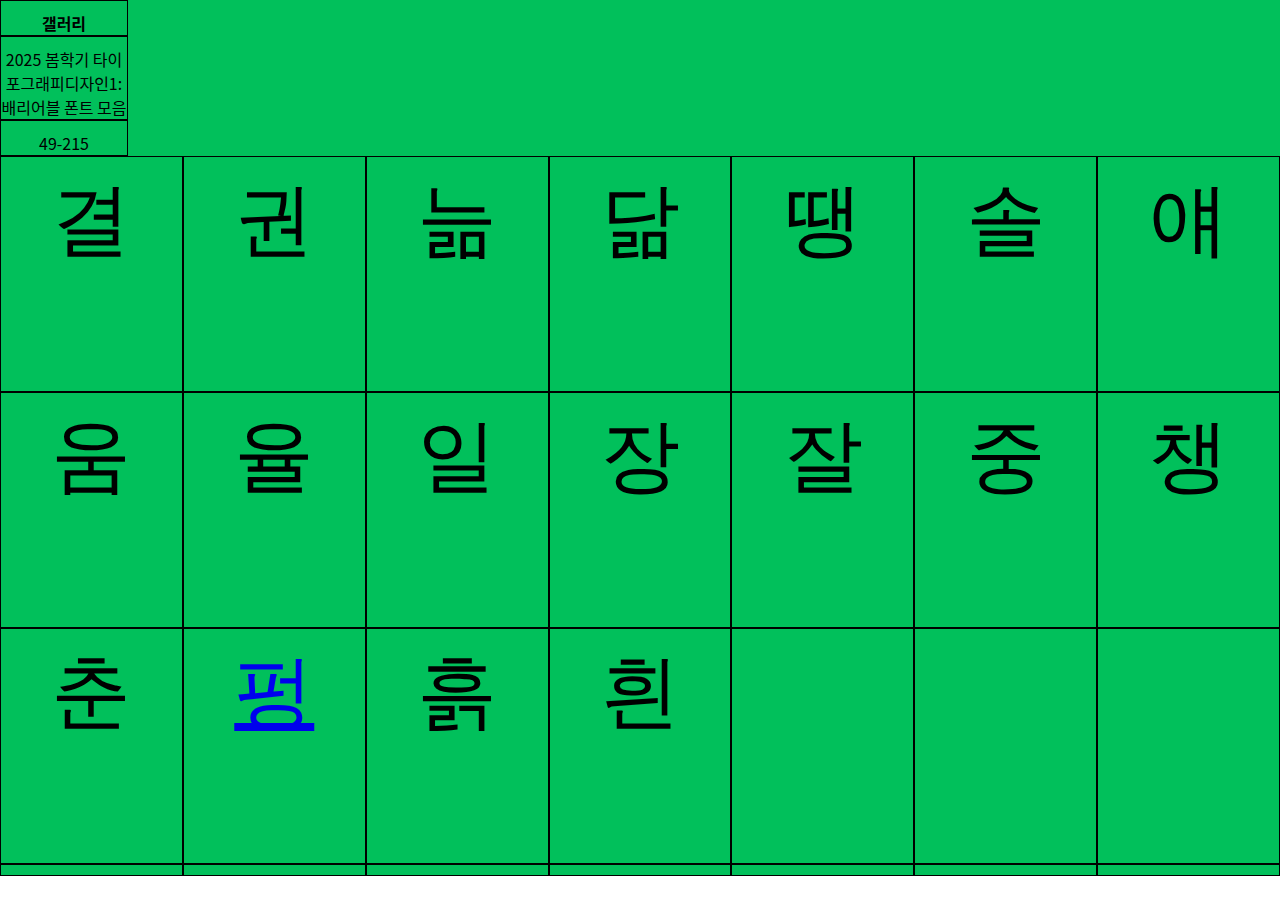
<file: gallery.html>
<!DOCTYPE html>
<html>

<head>
  <title>배리어블폰트_갤러리</title>
  <link rel="stylesheet" type="text/css" href="assets/gallery-style.css">
  <meta charset="utf-8" />
</head>

<body>

  <main>
    <header class="header-grid">
      <div class="box-container">
        <div class="box-item header", id="home">갤러리</div>
        <div class="box-item header">2025 봄학기 타이포그래피디자인1: 배리어블 폰트 모음</div>
        <div class="box-item header">49-215</div>
      </div>
    </header>

<section class="main-grid">
    <div class="box-item firstLine">결</div>
    <div class="box-item firstLine">권</div>
    <div class="box-item firstLine">늚</div>
    <div class="box-item firstLine">닮</div>
    <div class="box-item firstLine">땡</div>
    <div class="box-item firstLine">솔</div>
    <div class="box-item firstLine">얘</div>

    <div class="box-item secLine">움</div>
    <div class="box-item secLine">율</div>
    <div class="box-item secLine">일</div>
    <div class="box-item secLine">장</div>
    <div class="box-item secLine">잘</div>
    <div class="box-item secLine">중</div>
    <div class="box-item secLine">챙</div>

    <div class="box-item thirdLine">춘</div>
    <div class="box-item thirdLine"><a href="peong.html">펑</a></div>
    <div class="box-item thirdLine">흙</div>
    <div class="box-item thirdLine">흰</div>
    <div class="box-item thirdLine"></div>
    <div class="box-item thirdLine"></div>
    <div class="box-item thirdLine"></div>

    <div class="box-item fourthLine"></div>
    <div class="box-item fourthLine"></div>
    <div class="box-item fourthLine"></div>
    <div class="box-item fourthLine"></div>
    <div class="box-item fourthLine"></div>
    <div class="box-item fourthLine"></div>
    <div class="box-item fourthLine"></div>
  </section>

  </main>

</body>
</html>
</file>
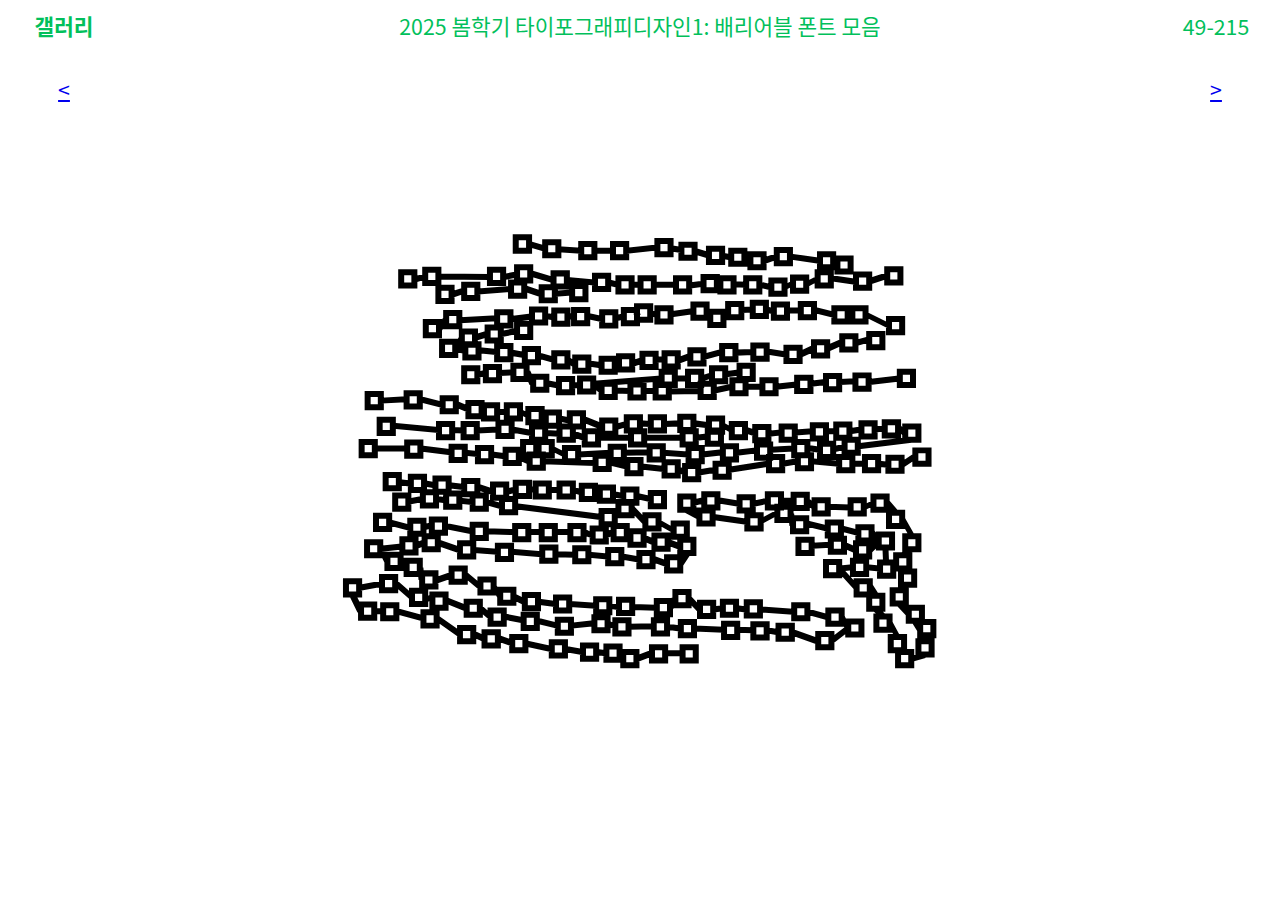
<file: heulg 복사본.html>
<!DOCTYPE html>
<html>

<head>
  <title>배리어블폰트_갤러리</title>
  <link rel="stylesheet" type="text/css" href="assets/heulg-style.css">
  <meta charset="utf-8" />
</head>

<body>

  <main>
    <div class="box-container">
      <div class="box-item header", id="home">갤러리</div>
      <div class="box-item header">2025 봄학기 타이포그래피디자인1: 배리어블 폰트 모음</div>
      <div class="box-item header">49-215</div>
      <div class="box-item  button"><a href="peong.html"><</a></div>
      <div class="box-item ", id="VF">흙</div>
        <div class="box-item  button"><a href="gyeol.html">></a></div>
        <div class="box-item "></div>
        <div class="box-item "></div>
        <div class="box-item "></div>
      </div>
    </main>

  </body>
  </html>
</file>
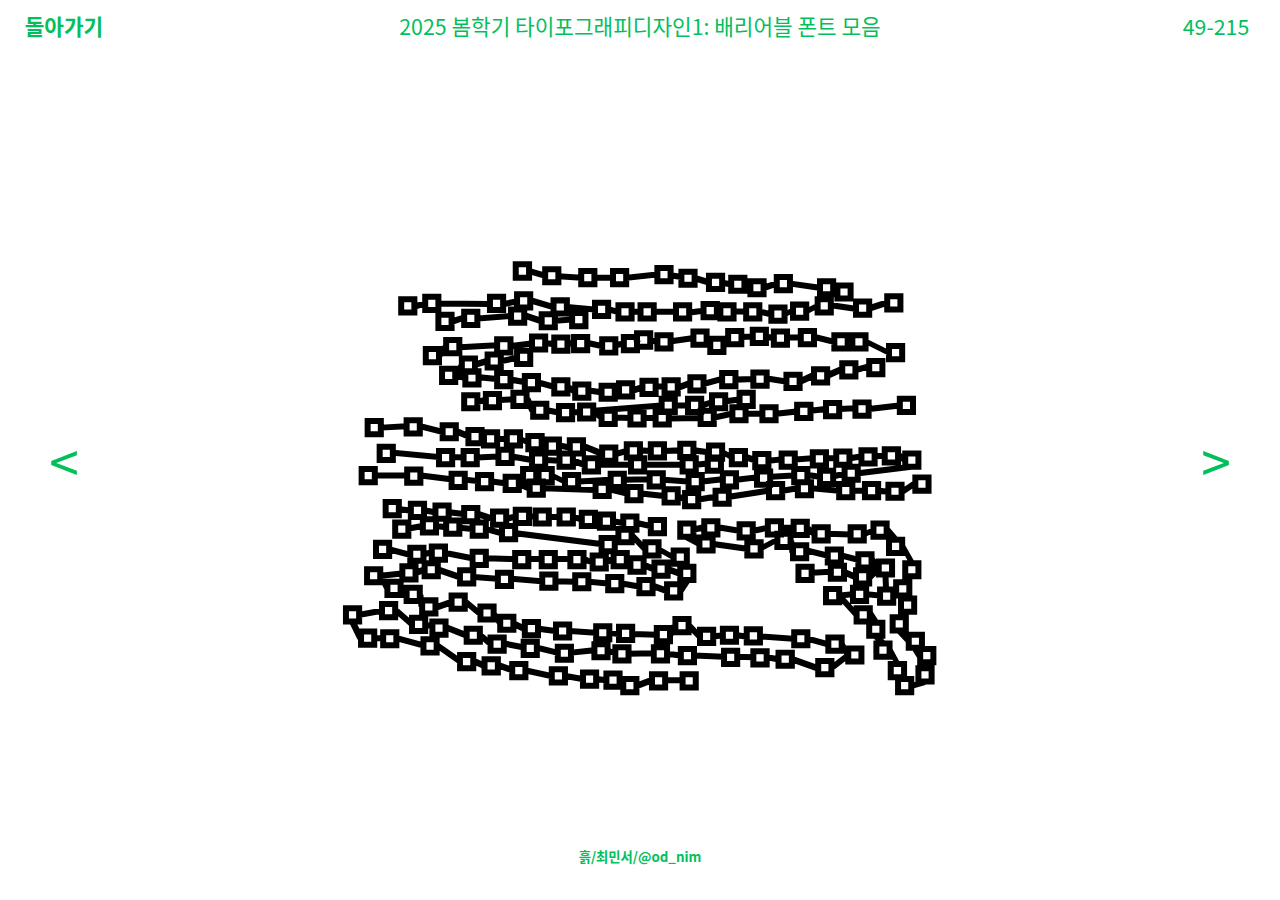
<file: heulg.html>
<!DOCTYPE html>
<html>

<head>
  <title>배리어블 폰트_최민서</title>
  <link rel="stylesheet" type="text/css" href="assets/heulg-style.css">
  <meta charset="utf-8" />
</head>

<body>

  <main>
    <div class="box-container">
      <div class="box-item header", id="home"><a href="gallery.html">돌아가기</a></div>
      <div class="box-item header">2025 봄학기 타이포그래피디자인1: 배리어블 폰트 모음</div>
      <div class="box-item header">49-215</div>
      <div class="box-item middle button"><a href="peong.html"><</a></div>
      <div class="box-item middle", id="VF">흙</div>
        <div class="box-item middle button"><a href="gyeol.html">></a></div>
        <div class="box-item footer"></div>
        <div class="box-item footer">흙/최민서/@od_nim</div>
        <div class="box-item footer"></div>
      </div>
    </main>

  </body>
  </html>
</file>
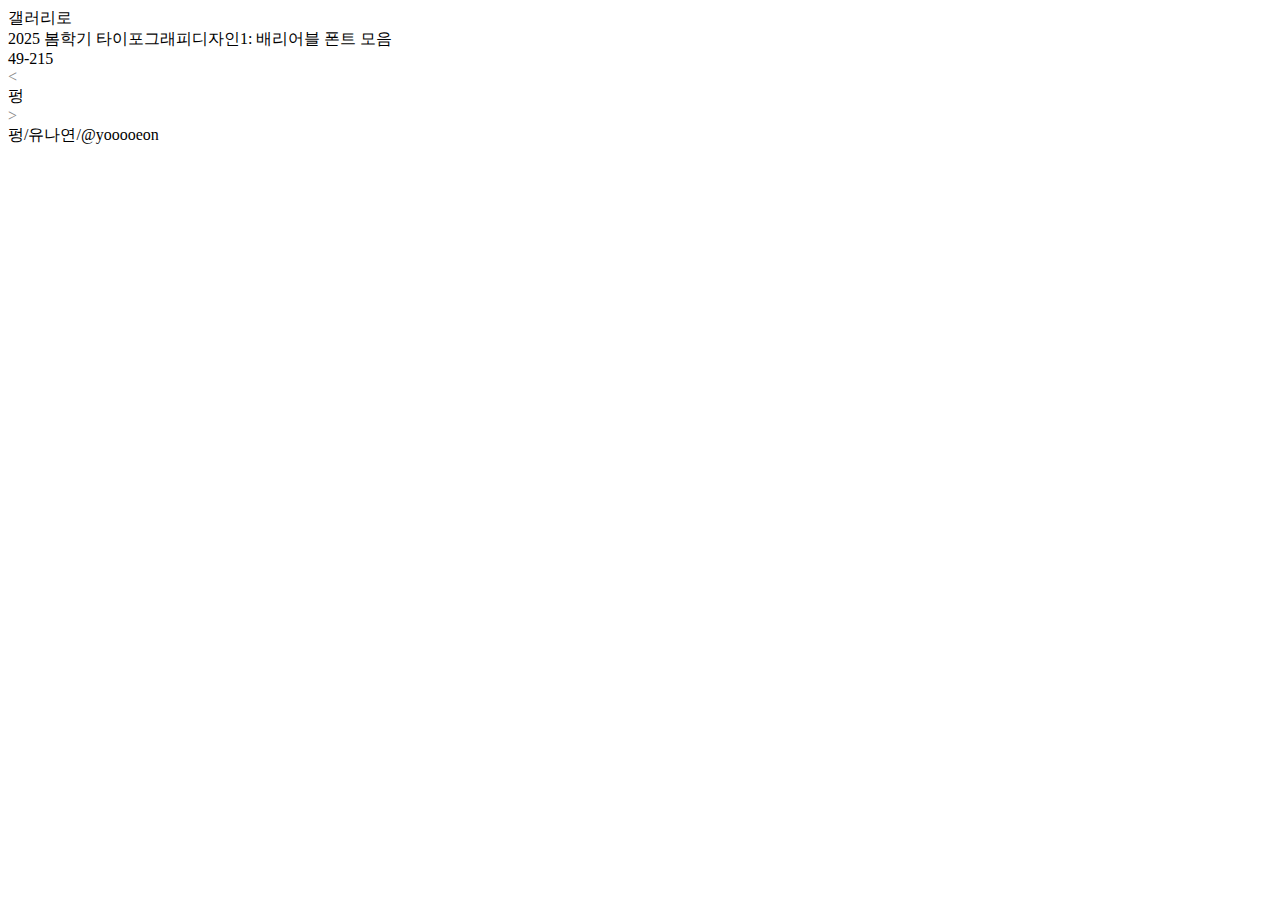
<file: peong.html>
<!DOCTYPE html>
<html>

<head>
  <title>배리어블 폰트_유나연</title>
  <link rel="stylesheet" type="text/css" href="assets/style.css">
  <meta charset="utf-8" />
</head>

<body>

  <main>
    <div class="box-container">
      <div class="box-item header" id="home">갤러리로</div>
      <div class="box-item header">2025 봄학기 타이포그래피디자인1: 배리어블 폰트 모음</div>
      <div class="box-item header">49-215</div>
      <div class="box-item middle"><a href="choon.html"><</a></div>
      <div class="box-item middle" id="VF">펑</div>
        <div class="box-item middle"><a href="heurg.html">></a></div>
        <div class="box-item footer"></div>
        <div class="box-item footer">펑/유나연/@yooooeon</div>
        <div class="box-item footer"></div>
      </div>
    </main>

  </body>
  </html>
</file>
<file: assets/gallery-style.css>
head, body, html {
  height: 100%;
  margin: 0;
  padding: 0;

}

main {
  background: rgba(1, 192, 91, 1);
}


@font-face {
  font-family: 'AppleSDGothicNeo';
  src: url('AppleSDGothicNeo.ttf') format('truetype');
  font-style: normal;
}

@font-face {
  font-family: "HEULG";
  src: url("submissions/heulg.ttf") format("truetype-variations");
  font-weight: 0 300;
  font-style: normal;
}

.box-container {
  margin: auto;
  display: grid;
  font-family: "Noto Sans CJK KR";
  color: black;
}

.box-item {
  box-sizing: border-box;
  padding-top: 10px;
  /*border: 1px solid black;*/
  text-align: center;
      border: 1px solid black;
}

.header-grid {
  display: grid;
  grid-template-columns: 10vw 80vw 10vw; /* 각 행(가로줄)의 길이 */
  height: 1/5vh;
  max-width: 100vw;
}

/* 메인 콘텐츠는 7열 4행 그리드 */
.main-grid {
  display: grid;
  grid-template-columns: repeat(7, 1fr);
  grid-template-rows: repeat(3, 1fr);
  aspect-ratio: 7 / 3; /* 정사각형 셀을 위해 비율 맞추기 */
  width: 100%; /* 필요 시 고정값으로 줘도 됨 */
  height: 80vh;
  font-size:60pt;
}

.middle{
  line-height: 86vh;
  font-size: 40pt;
  a:link {color: rgba(1, 192, 91, 1); text-decoration:none;}
  a:visited {color: rgba(1, 192, 91, 1); text-decoration:none;}
}

.button:hover{
  font-weight: bold;
}

#home{
    a:link {color: rgba(1, 192, 91, 1); text-decoration:none;}
  a:visited {color: rgba(1, 192, 91, 1); text-decoration:none;}
}

#home:hover{
  font-weight: bold;
    a:link {color: rgba(1, 192, 91, 1); text-decoration:none;}
  a:visited {color: rgba(1, 192, 91, 1); text-decoration:none;}
}
.footer{

  font-weight: bold;
  font-size: 10pt;

}

@keyframes peong-animation {
      from {
        font-variation-settings: "wght" 0;
      }
      to {
        font-variation-settings: "wght" 300;
      }
    }

#VF {
  color: black;
  font-family: 'HEULG';
  Font-size: 450pt;
  font-variation-settings: "wght" 0;
  transition: font-variation-settings 0.3s ease;
  animation-name: peong-animation;
  animation-duration: 2s;
  animation-direction: alternate;
  animation-iteration-count: infinite;
  animation-timing-function: ease-in-out;
}
</file>
<file: assets/heulg-style.css>
head, body, html {
  height: 100%;
  margin: 0;
  padding: 0;
}

main {
  background: #000000;
}


@font-face {
  font-family: 'AppleSDGothicNeo';
  src: url('AppleSDGothicNeo.ttf') format('truetype');
  font-style: normal;
}

@font-face {
  font-family: "HEULG";
  src: url("submissions/heulg.ttf") format("truetype-variations");
  font-weight: 0 300;
  font-style: normal;
}

.box-container {
  width: 100%;
  margin: auto;
  display: grid;
  grid-template-columns: 10vw 80vw 10vw; /* 각 행(가로줄)의 길이 */
  grid-template-rows: 7vh 86vh 7vh; /* 각 열(세로줄)의 길이 *//* 자식요소간의 간격 */
  font-family: "Noto Sans CJK KR";
  color: rgba(1, 192, 91, 1);
}
.box-item {
  box-sizing: border-box;
  background: white;
  padding-top: 10px;
  width: 100%;
  height: 100%;
  font-size: 16pt;
  /*border: 1px solid black;*/
  text-align: center;
}

.middle{
  line-height: 86vh;
  font-size: 40pt;
  a:link {color: rgba(1, 192, 91, 1); text-decoration:none;}
  a:visited {color: rgba(1, 192, 91, 1); text-decoration:none;}
}

.button:hover{
  font-weight: bold;
}

#home{
    a:link {color: rgba(1, 192, 91, 1); text-decoration:none;}
  a:visited {color: rgba(1, 192, 91, 1); text-decoration:none;}
}

#home:hover{
  font-weight: bold;
    a:link {color: rgba(1, 192, 91, 1); text-decoration:none;}
  a:visited {color: rgba(1, 192, 91, 1); text-decoration:none;}
}
.footer{

  font-weight: bold;
  font-size: 10pt;

}

@keyframes peong-animation {
      from {
        font-variation-settings: "wght" 0;
      }
      to {
        font-variation-settings: "wght" 300;
      }
    }

#VF {
  color: black;
  font-family: 'HEULG';
  Font-size: 450pt;
  font-variation-settings: "wght" 0;
  transition: font-variation-settings 0.3s ease;
  animation-name: peong-animation;
  animation-duration: 2s;
  animation-direction: alternate;
  animation-iteration-count: infinite;
  animation-timing-function: ease-in-out;
}
</file>
<file: assets/style.css>
@font-face {

	font-family: SM3KGothic;
	src: url("SM3견출고딕-Regular.otf") format("opentype");
	font-style: normal;
}

html{
	box-sizing: border-box;
}


body{
	display: flex;
	flex-direction: row;
	background: white;
	a:link {color: rgba(135, 135, 135, 1); text-decoration:none;}
	a:visited {color: rgba(135, 135, 135, 1); text-decoration:none;}
}


img {
	display: block;
	width:180 px;
	height:127px;
}

.portrait img{
	width:127 px;
	height:180px;
}

.nav{
	display: flex;
	flex-direction: column;
	font-family: 'SM3KGothic';
	color: rgba(135, 135, 135, 1);
	width: 240px;
	position: fixed;
	top:36px;
	left:36px;
}

.dong{
	/*background: blueviolet;*/
	width: 180px;
	height:127px;
	border: 1px solid black;
	margin: 10px;
	text-align: center;
	position: absolute;

}


#JL{
	top: 216px;
	left: 150px;

}

#SB{
	position: absolute;
	top: 357px;
	left: 37px;

}

#GL{
	position: absolute;
	top: 112px;
	left: 461px;

}

#DA{
	position: absolute;
	top: 258px;
	left: 351px;

}

#JA{
	position: absolute;
	top: 258px;
	left: 551px;

}



.portrait {

	height: 180px;
	width:127px;
}
#AA{
	position: absolute;
	top: 407px;
	left: 586px;

}

#DS{
	position: absolute;
	top: 406px;
	left: 440px;
}

#DSM{
	position: absolute;
	top: 407px;
	left: 234px;

}

#SS{
	position: absolute;
	top: 553px;
	left: 234px;

}

#BM{
	position: absolute;
	top: 608px;
	left: 461px;

}

#SWK{
	position: absolute;
	top: 260px;
	left: 842px;

}

#HWK{
	position: absolute;
	top: 407px;
	left: 735px;

}

#JW{
	position: absolute;
	top: 239px;
	left: 1047px;

}

#SK{
	position: absolute;
	top: 406px;
	left: 939px;

}

#main{
	position: relative;
	top: 0px;
	left: 240px;
	width: calc(100vw - 276px);
	border-left: 1px dashed;
}

.featurebox{
	display: flex;
	flex-direction: column;
	margin-top: 20px;
}

.features{
	box-sizing: content-box;
	font-size: 12pt;
	border: 1px solid black;
	border-radius: 16px;
	padding: 5px;
	margin-top: 10px;
}

#title{
	font-size: 28pt;
	line-height: 130%;
}

#title:hover{
	color: black;
	a:hover{color:black};

}

#about{
	width: 64px;
	position: fixed;
	bottom:40px;
	left:36px;
}

#about:hover{
	background: gray;
	color: white;
}

#one{
	width: 102px;
}

#two{
	width: 102px;
}

#three{
	width: 128px;
}
</file>
